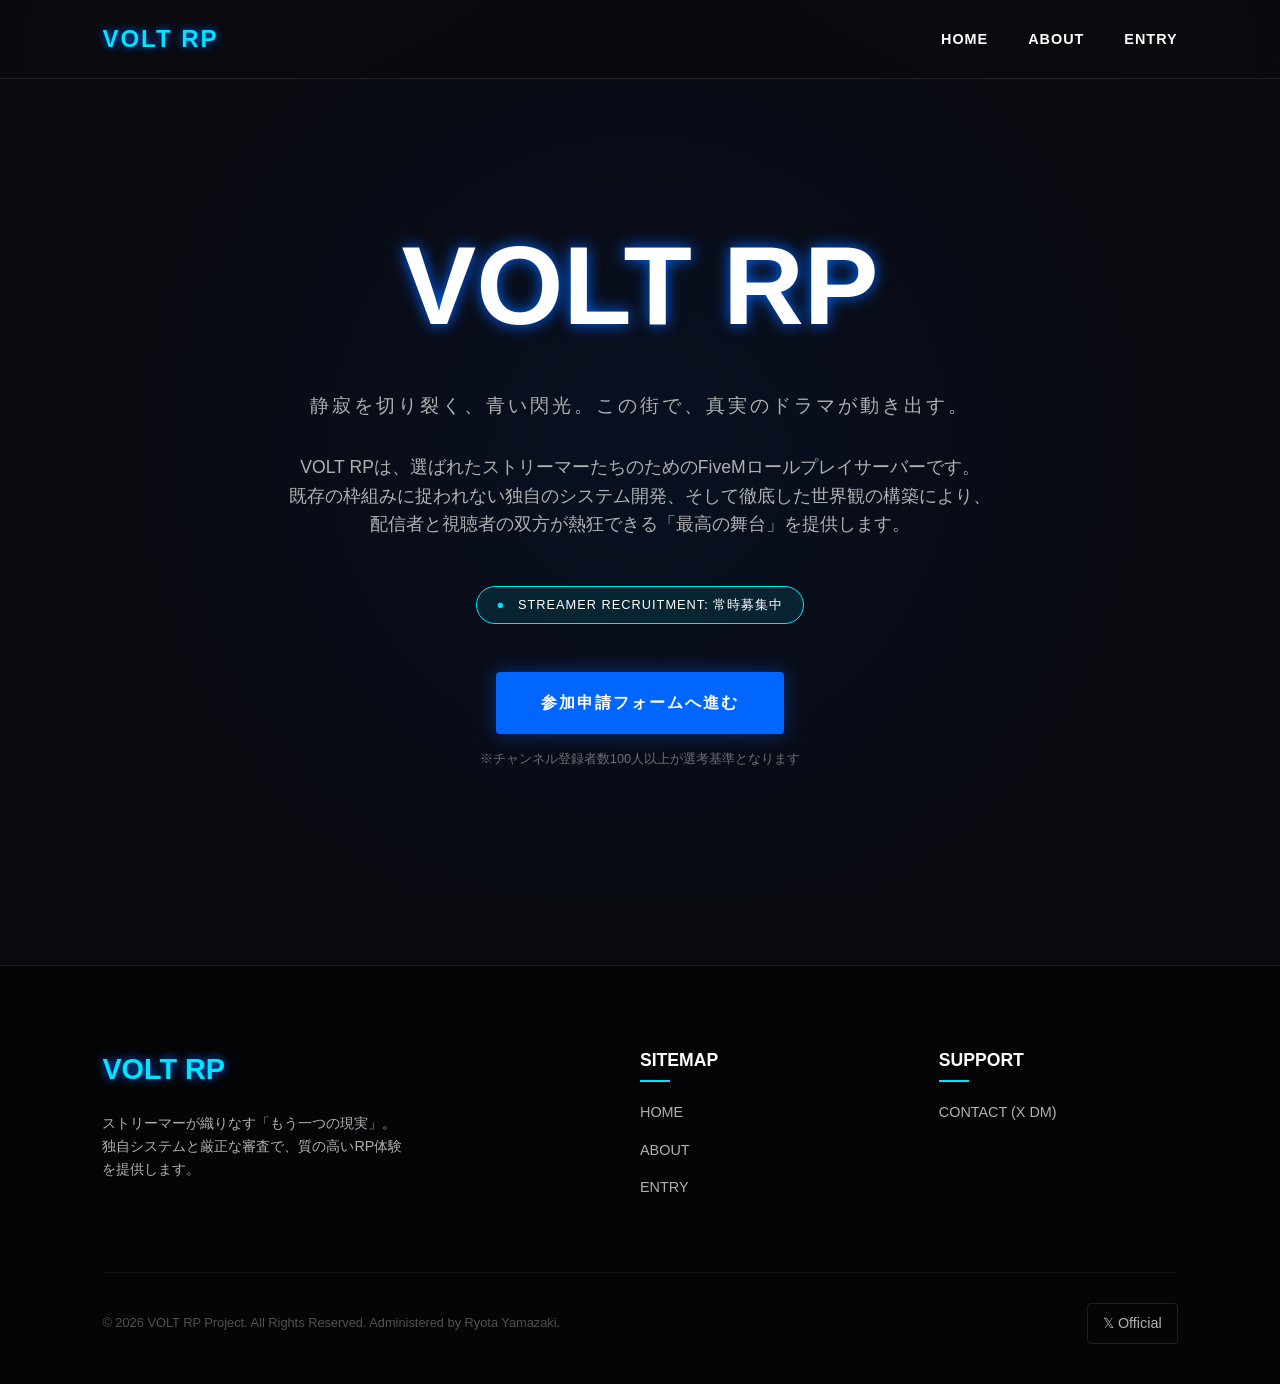
<file: index.html>
<!DOCTYPE html>
<html lang="ja">
<head>
    <meta charset="UTF-8">
    <meta name="viewport" content="width=device-width, initial-scale=1.0">
    <meta name="description" content="ストリーマー専用FiveMサーバー『VOLT RP』公式サイト。仮想都市ロスサントスで、もう一人の自分として生きる。">
    <title>VOLT RP | ストリーマー専用FiveMサーバー</title>
    <link rel="stylesheet" href="style.css">
</head>
<body>
    <div class="overlay"></div>
    
    <nav>
        <div class="nav-logo">VOLT RP</div>
        <ul>
            <li><a href="index.html">HOME</a></li>
            <li><a href="about.html">ABOUT</a></li>
            <li><a href="https://forms.gle/UUYJAZq67ZNEjyYd8" target="_blank">ENTRY</a></li>
        </ul>
    </nav>

    <main>
        <section id="hero">
            <h1 class="glitch" data-text="VOLT RP">VOLT RP</h1>
            <p class="tagline">静寂を切り裂く、青い閃光。この街で、真実のドラマが動き出す。</p>
            
            <div class="main-description">
                <p>VOLT RPは、選ばれたストリーマーたちのためのFiveMロールプレイサーバーです。<br>
                既存の枠組みに捉われない独自のシステム開発、そして徹底した世界観の構築により、<br>
                配信者と視聴者の双方が熱狂できる「最高の舞台」を提供します。</p>
            </div>

            <div class="status-badge">
                <span class="pulse-icon">●</span> STREAMER RECRUITMENT: 常時募集中
            </div>

            <div class="cta-area">
                <a href="https://forms.gle/UUYJAZq67ZNEjyYd8" class="btn primary-btn" target="_blank">参加申請フォームへ進む</a>
                <p class="small-note">※チャンネル登録者数100人以上が選考基準となります</p>
            </div>
        </section>

<footer>
        <div class="footer-top">
            <div class="footer-brand">
                <span class="footer-logo">VOLT RP</span>
                <p>ストリーマーが織りなす「もう一つの現実」。<br>独自システムと厳正な審査で、質の高いRP体験を提供します。</p>
            </div>
            
            <div class="footer-column">
                <h4>SITEMAP</h4>
                <ul>
                    <li><a href="index.html">HOME</a></li>
                    <li><a href="about.html">ABOUT</a></li>
                    <li><a href="https://forms.gle/UUYJAZq67ZNEjyYd8">ENTRY</a></li>
                </ul>
            </div>

            <div class="footer-column">
                <h4>SUPPORT</h4>
                <ul>
                    <li><a href="https://x.com/VOLT_RP_JP">CONTACT (X DM)</a></li>
                </ul>
            </div>
        </div>

        <div class="footer-bottom">
            <p>&copy; 2026 VOLT RP Project. All Rights Reserved. Administered by Ryota Yamazaki.</p>
            <div class="social-links">
                <a href="https://x.com/VOLT_RP_JP" target="_blank">𝕏 Official</a>
            </div>
        </div>
    </footer>
</body>
</html>
</file>
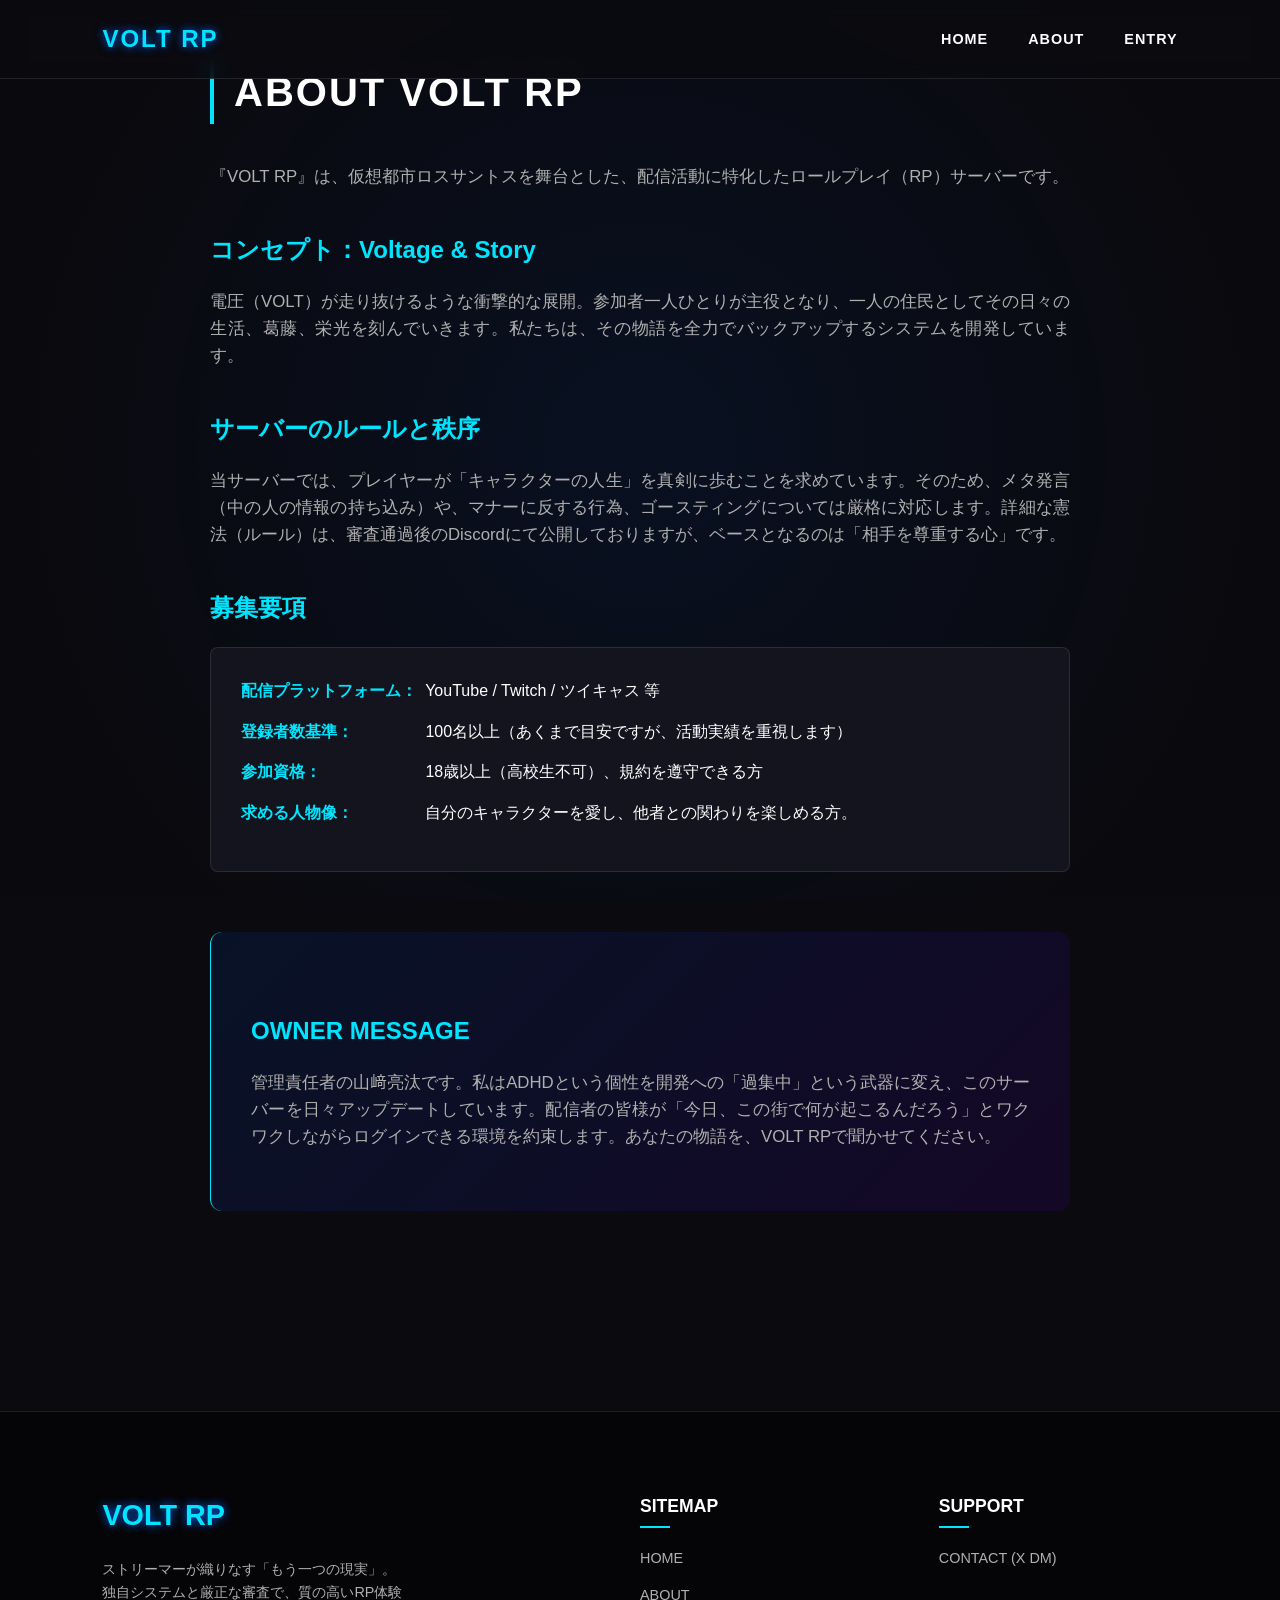
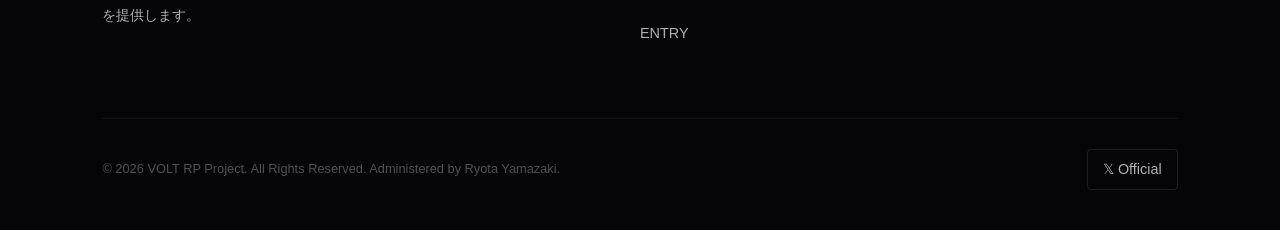
<file: about.html>
<!DOCTYPE html>
<html lang="ja">
<head>
    <meta charset="UTF-8">
    <meta name="viewport" content="width=device-width, initial-scale=1.0">
    <title>ABOUT | VOLT RP 公式サイト</title>
    <link rel="stylesheet" href="style.css">
</head>
<body>
    <div class="overlay"></div>
    
    <nav>
        <div class="nav-logo">VOLT RP</div>
        <ul>
            <li><a href="index.html">HOME</a></li>
            <li><a href="about.html">ABOUT</a></li>
            <li><a href="https://forms.gle/UUYJAZq67ZNEjyYd8" target="_blank">ENTRY</a></li>
        </ul>
    </nav>

    <main class="sub-page">
        <section class="content-section">
            <h2>ABOUT VOLT RP</h2>
            <p>『VOLT RP』は、仮想都市ロスサントスを舞台とした、配信活動に特化したロールプレイ（RP）サーバーです。</p>
            
            <h3>コンセプト：Voltage & Story</h3>
            <p>電圧（VOLT）が走り抜けるような衝撃的な展開。参加者一人ひとりが主役となり、一人の住民としてその日々の生活、葛藤、栄光を刻んでいきます。私たちは、その物語を全力でバックアップするシステムを開発しています。</p>

            <h3>サーバーのルールと秩序</h3>
            <p>当サーバーでは、プレイヤーが「キャラクターの人生」を真剣に歩むことを求めています。そのため、メタ発言（中の人の情報の持ち込み）や、マナーに反する行為、ゴースティングについては厳格に対応します。詳細な憲法（ルール）は、審査通過後のDiscordにて公開しておりますが、ベースとなるのは「相手を尊重する心」です。</p>

            <h3>募集要項</h3>
            <ul>
                <li><strong>配信プラットフォーム：</strong> YouTube / Twitch / ツイキャス 等</li>
                <li><strong>登録者数基準：</strong> 100名以上（あくまで目安ですが、活動実績を重視します）</li>
                <li><strong>参加資格：</strong> 18歳以上（高校生不可）、規約を遵守できる方</li>
                <li><strong>求める人物像：</strong> 自分のキャラクターを愛し、他者との関わりを楽しめる方。</li>
            </ul>

            <div class="message">
                <h3>OWNER MESSAGE</h3>
                <p>管理責任者の山﨑亮汰です。私はADHDという個性を開発への「過集中」という武器に変え、このサーバーを日々アップデートしています。配信者の皆様が「今日、この街で何が起こるんだろう」とワクワクしながらログインできる環境を約束します。あなたの物語を、VOLT RPで聞かせてください。</p>
            </div>
        </section>
    </main>
    <footer>
        <div class="footer-top">
            <div class="footer-brand">
                <span class="footer-logo">VOLT RP</span>
                <p>ストリーマーが織りなす「もう一つの現実」。<br>独自システムと厳正な審査で、質の高いRP体験を提供します。</p>
            </div>
            
            <div class="footer-column">
                <h4>SITEMAP</h4>
                <ul>
                    <li><a href="index.html">HOME</a></li>
                    <li><a href="about.html">ABOUT</a></li>
                    <li><a href="https://forms.gle/UUYJAZq67ZNEjyYd8">ENTRY</a></li>
                </ul>
            </div>

            <div class="footer-column">
                <h4>SUPPORT</h4>
                <ul>
                    <li><a href="https://x.com/VOLT_RP_JP">CONTACT (X DM)</a></li>
                </ul>
            </div>
        </div>

        <div class="footer-bottom">
            <p>&copy; 2026 VOLT RP Project. All Rights Reserved. Administered by Ryota Yamazaki.</p>
            <div class="social-links">
                <a href="https://x.com/VOLT_RP_JP" target="_blank">𝕏 Official</a>
            </div>
        </div>
        </div>
    </footer>
</body>
</html>
</file>
<file: style.css>
/* ============================================================
   VOLT RP OFFICIAL CSS
   Design Theme: Cybernetic Voltage
   Last Update: 2026
   ============================================================ */

/* リセットと基本設定 */
* {
    margin: 0;
    padding: 0;
    box-sizing: border-box;
}

:root {
    --main-bg: #0a0a0f;
    --sub-bg: #14141f;
    --volt-blue: #00e5ff;
    --volt-deep-blue: #0066ff;
    --volt-accent: #7000ff;
    --text-main: #ffffff;
    --text-sub: #b0b0b0;
    --border-color: rgba(255, 255, 255, 0.1);
    --transition-speed: 0.3s;
}

body {
    background-color: var(--main-bg);
    color: var(--text-main);
    font-family: 'Inter', 'Helvetica Neue', Arial, 'Hiragino Kaku Gothic ProN', 'Hiragino Sans', sans-serif;
    line-height: 1.6;
    overflow-x: hidden;
}

/* 背景のエフェクト */
.overlay {
    position: fixed;
    top: 0;
    left: 0;
    width: 100%;
    height: 100%;
    background: 
        radial-gradient(circle at 50% 50%, rgba(0, 102, 255, 0.08) 0%, transparent 80%),
        linear-gradient(rgba(10, 10, 15, 0.9), rgba(10, 10, 15, 0.9));
    z-index: -1;
}

/* ナビゲーション */
nav {
    display: flex;
    justify-content: space-between;
    align-items: center;
    padding: 20px 8%;
    background: rgba(10, 10, 15, 0.8);
    backdrop-filter: blur(10px);
    border-bottom: 1px solid var(--border-color);
    position: fixed;
    top: 0;
    width: 100%;
    z-index: 1000;
}

.nav-logo {
    font-size: 1.5rem;
    font-weight: 900;
    letter-spacing: 2px;
    color: var(--volt-blue);
    text-shadow: 0 0 10px var(--volt-deep-blue);
}

nav ul {
    display: flex;
    list-style: none;
    gap: 40px;
}

nav ul li a {
    text-decoration: none;
    color: var(--text-main);
    font-size: 0.9rem;
    font-weight: 600;
    transition: var(--transition-speed);
    letter-spacing: 1px;
}

nav ul li a:hover {
    color: var(--volt-blue);
    text-shadow: 0 0 8px var(--volt-blue);
}

/* ヒーローセクション */
main {
    padding-top: 100px;
}

#hero {
    height: 85vh;
    display: flex;
    flex-direction: column;
    justify-content: center;
    align-items: center;
    text-align: center;
    padding: 0 20px;
}

h1.glitch {
    font-size: clamp(3rem, 10vw, 7rem);
    font-weight: 900;
    text-transform: uppercase;
    position: relative;
    color: var(--text-main);
    text-shadow: 0 0 15px var(--volt-deep-blue);
    margin-bottom: 1rem;
}

.tagline {
    font-size: 1.2rem;
    color: var(--text-sub);
    letter-spacing: 3px;
    margin-bottom: 2rem;
}

.main-description {
    max-width: 800px;
    color: var(--text-sub);
    font-size: 1.1rem;
    margin-bottom: 3rem;
}

/* ステータスバッジ */
.status-badge {
    background: rgba(0, 229, 255, 0.1);
    border: 1px solid var(--volt-blue);
    padding: 8px 20px;
    border-radius: 50px;
    font-size: 0.8rem;
    letter-spacing: 1px;
    margin-bottom: 3rem;
    display: inline-block;
}

.pulse-icon {
    color: var(--volt-blue);
    margin-right: 8px;
    animation: pulse 2s infinite;
}

@keyframes pulse {
    0% { opacity: 0.3; }
    50% { opacity: 1; }
    100% { opacity: 0.3; }
}

/* ボタン */
.cta-area {
    display: flex;
    flex-direction: column;
    align-items: center;
    gap: 15px;
}

.btn {
    display: inline-block;
    padding: 18px 45px;
    text-decoration: none;
    font-weight: 700;
    letter-spacing: 2px;
    transition: var(--transition-speed);
    border-radius: 4px;
    text-transform: uppercase;
    font-size: 1rem;
}

.primary-btn {
    background: var(--volt-deep-blue);
    color: white;
    box-shadow: 0 0 20px rgba(0, 102, 255, 0.4);
}

.primary-btn:hover {
    background: var(--volt-blue);
    box-shadow: 0 0 30px var(--volt-blue);
    transform: translateY(-2px);
}

.small-note {
    font-size: 0.8rem;
    color: rgba(255, 255, 255, 0.4);
}

/* Aboutページ・セクション用 */
.sub-page {
    max-width: 900px;
    margin: 0 auto;
    padding: 60px 20px 100px;
}

.content-section h2 {
    font-size: 2.5rem;
    border-left: 4px solid var(--volt-blue);
    padding-left: 20px;
    margin-bottom: 40px;
    letter-spacing: 2px;
}

.content-section h3 {
    color: var(--volt-blue);
    margin: 40px 0 20px;
    font-size: 1.5rem;
}

.content-section p {
    color: var(--text-sub);
    margin-bottom: 20px;
    font-size: 1.05rem;
    text-align: justify;
}

.content-section ul {
    list-style: none;
    background: var(--sub-bg);
    padding: 30px;
    border-radius: 8px;
    border: 1px solid var(--border-color);
}

.content-section ul li {
    margin-bottom: 15px;
    color: var(--text-main);
}

.content-section ul li strong {
    color: var(--volt-blue);
    display: inline-block;
    width: 180px;
}

/* オーナーメッセージ枠 */
.message {
    margin-top: 60px;
    padding: 40px;
    background: linear-gradient(135deg, rgba(0, 102, 255, 0.1), rgba(112, 0, 255, 0.1));
    border-radius: 12px;
    border-left: 1px solid var(--volt-blue);
}

footer {
    background-color: #050507;
    border-top: 1px solid var(--border-color);
    padding: 80px 8% 40px;
    margin-top: 100px;
    position: relative;
}

/* フッター上部：ロゴとSNSリンク */
.footer-top {
    display: grid;
    grid-template-columns: 2fr 1fr 1fr;
    gap: 60px;
    margin-bottom: 60px;
}

.footer-brand .footer-logo {
    font-size: 1.8rem;
    font-weight: 900;
    color: var(--volt-blue);
    margin-bottom: 20px;
    display: block;
    text-shadow: 0 0 10px var(--volt-deep-blue);
}

.footer-brand p {
    color: var(--text-sub);
    font-size: 0.9rem;
    max-width: 300px;
}

/* フッターカラム（リンク集） */
.footer-column h4 {
    color: var(--text-main);
    font-size: 1.1rem;
    margin-bottom: 25px;
    position: relative;
}

.footer-column h4::after {
    content: '';
    position: absolute;
    bottom: -8px;
    left: 0;
    width: 30px;
    height: 2px;
    background: var(--volt-blue);
}

.footer-column ul {
    list-style: none;
}

.footer-column ul li {
    margin-bottom: 12px;
}

.footer-column ul li a {
    text-decoration: none;
    color: var(--text-sub);
    font-size: 0.9rem;
    transition: var(--transition-speed);
}

.footer-column ul li a:hover {
    color: var(--volt-blue);
    padding-left: 5px;
}

/* フッター底部：コピーライト */
.footer-bottom {
    border-top: 1px solid rgba(255, 255, 255, 0.05);
    padding-top: 30px;
    display: flex;
    justify-content: space-between;
    align-items: center;
}

.footer-bottom p {
    font-size: 0.8rem;
    color: rgba(255, 255, 255, 0.3);
}

.social-links {
    display: flex;
    gap: 20px;
}

.social-links a {
    color: var(--text-sub);
    text-decoration: none;
    font-size: 0.9rem;
    border: 1px solid var(--border-color);
    padding: 8px 15px;
    border-radius: 4px;
    transition: 0.3s;
}

.social-links a:hover {
    border-color: var(--volt-blue);
    color: var(--volt-blue);
    background: rgba(0, 229, 255, 0.05);
}

/* レスポンシブ対応（フッター） */
@media (max-width: 900px) {
    .footer-top {
        grid-template-columns: 1fr;
        gap: 40px;
    }
    .footer-bottom {
        flex-direction: column;
        gap: 20px;
        text-align: center;
    }
}

/* レスポンシブ */
@media (max-width: 768px) {
    nav ul { display: none; } /* モバイル用は簡略化 */
    h1.glitch { font-size: 4rem; }
    .content-section ul li strong { width: 100%; display: block; margin-bottom: 5px; }
}
</file>
